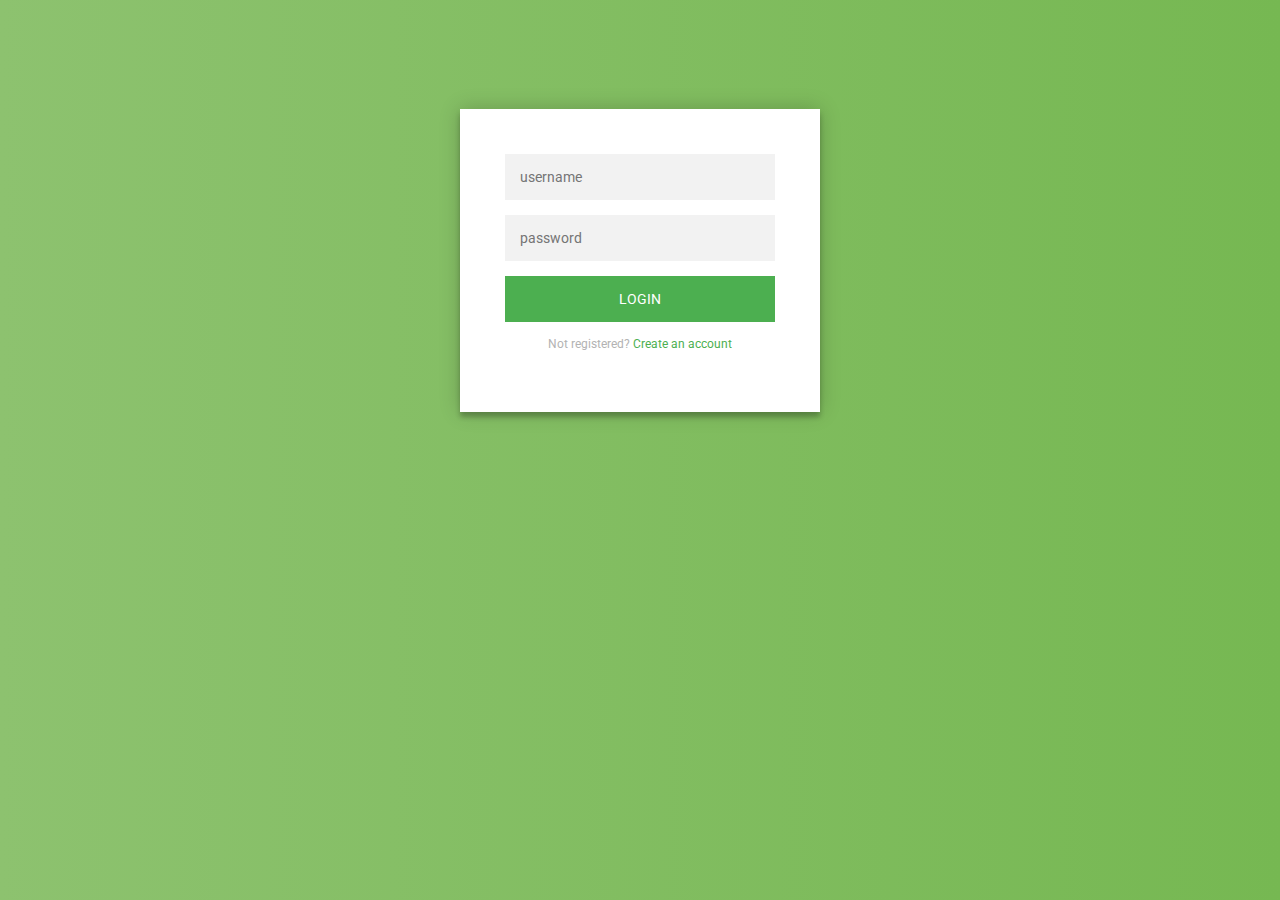
<file: html/index.html>
<html>
	<head>
		<meta charset="utf-8" />
		<link rel="stylesheet" href="style.css" />
		<title>Premiers tests du CSS</title>
		<script type="text/javascript">
			$('.message a').click(function(){
			$('form').animate({height: "toggle", opacity: "toggle"}, "slow");});
			function afficher(){
				
					var username = document.getElementById("username").value;
					var password = document.getElementById("password").value;
					if ( (username == "fan" || username == "lol") && password == "123"){
						window.open("lol.html"); 
					
					}
					else{
					
						alert("wrong username and/or password");
						
					}					
			}
		</script>
	</head>
	<body>
		<div class="login-page">
			<div class="form">
				<form class="register-form" >
					<input type="text" placeholder="name"/>
					<input type="password" placeholder="password"/>
					<input type="text" placeholder="email address"/>
					<button>create</button>
					<p class="message">Already registered? <a href="#">Sign In</a></p>
				</form>
				<form class="login-form">
					<input type="text" id="username" placeholder="username"/>
					<input type="password" id="password" placeholder="password"/>
					<button  onclick="afficher()">login</button>
					<p class="message">Not registered? <a href="signup.html">Create an account</a></p>
				</form>
			</div>
		</div>
	</body>
</html>
</file>
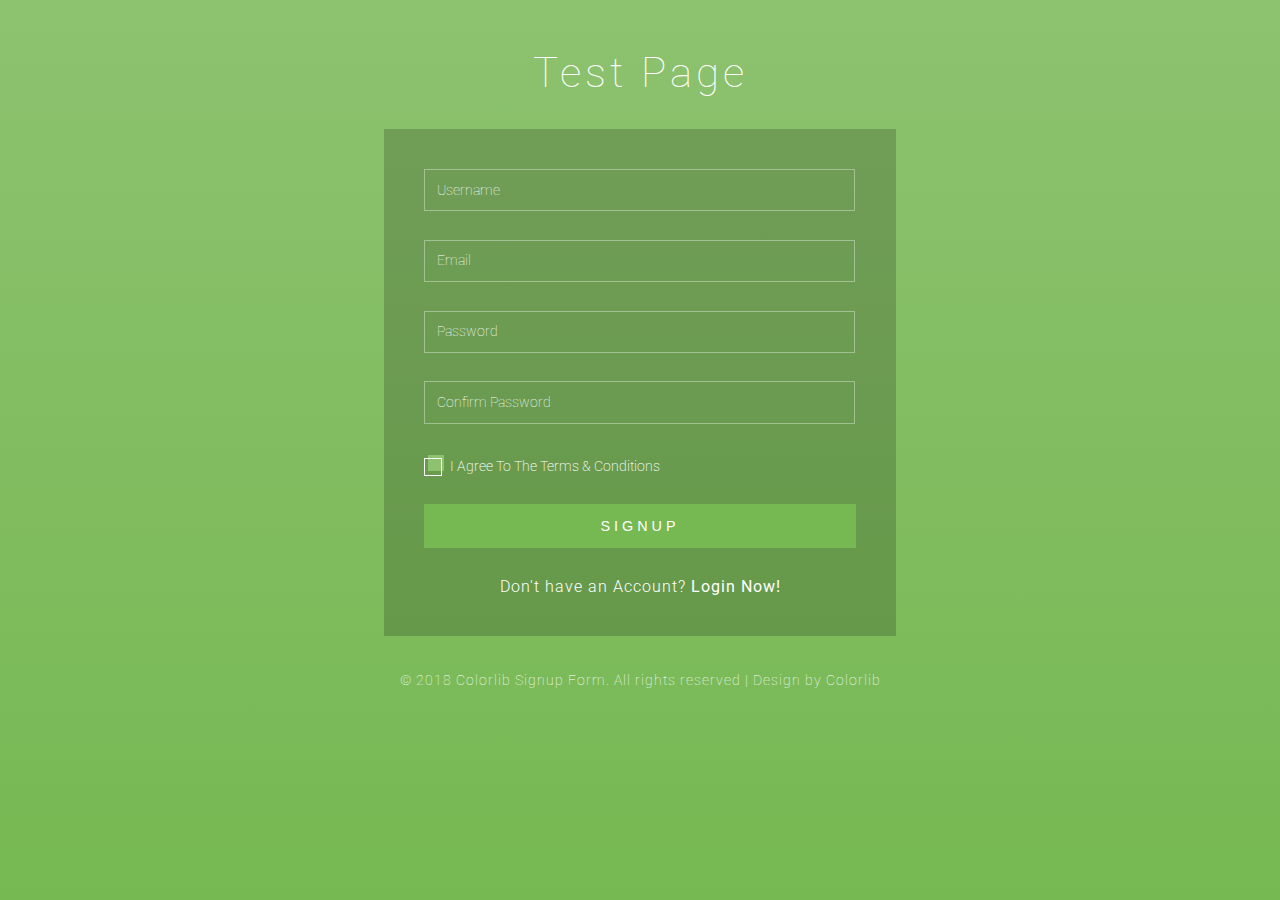
<file: html/signup.html>
<!DOCTYPE html>
<html>
	<head>
		<title>test page</title>
		<meta name="viewport" content="width=device-width, initial-scale=1">
		<meta http-equiv="Content-Type" content="text/html; charset=utf-8" />
		<script type="application/x-javascript"> addEventListener("load", function() { 
						setTimeout(hideURLbar, 0); }, false); function hideURLbar(){ window.scrollTo(0,1); } 
		</script>
		<!-- Custom Theme files -->
		<link href="signup-style.css" rel="stylesheet" type="text/css" media="all" />
		<!-- //Custom Theme files -->
		<!-- web font -->
		<link href="//fonts.googleapis.com/css?family=Roboto:300,300i,400,400i,700,700i" rel="stylesheet">
		<!-- //web font -->
	</head>
	<body>
		<!-- main -->
		<div class="main-w3layouts wrapper">
			<h1>test page</h1>
			<div class="main-agileinfo">
				<div class="agileits-top">
					<form action="lol.html" method="post">
						<input class="text" type="text" name="Username" placeholder="Username" required="">
						<input class="text email" type="email" name="email" placeholder="Email" required="">
						<input class="text" type="password" name="password" placeholder="Password" required="">
						<input class="text w3lpass" type="password" name="password" placeholder="Confirm Password" required="">
						<div class="wthree-text">
							<label class="anim">
								<input type="checkbox" class="checkbox" required="">
								<span>I Agree To The Terms & Conditions</span>
							</label>
							<div class="clear"> </div>
						</div>
						<input type="submit" value="SIGNUP">
					</form>
					<p>Don't have an Account? <a href="index.html"> Login Now!</a></p>
				</div>
			</div>
			<!-- copyright -->
			<div class="colorlibcopy-agile">
				<p>© 2018 Colorlib Signup Form. All rights reserved | Design by <a href="https://colorlib.com/" target="_blank">Colorlib</a></p>
			</div>
			<!-- //copyright -->
			<ul class="colorlib-bubbles">
				<li></li>
				<li></li>
				<li></li>
				<li></li>
				<li></li>
				<li></li>
				<li></li>
				<li></li>
				<li></li>
				<li></li>
			</ul>
		</div>
		<!-- //main -->
	</body>
</html>
</file>
<file: html/style.css>
@import url(https://fonts.googleapis.com/css?family=Roboto:300);

.login-page {
	width: 360px;
	padding: 8% 0 0;
	margin: auto;
}
.form {
	position: relative;
	z-index: 1;
	background: #FFFFFF;
	max-width: 360px;
	margin: 0 auto 100px;
	padding: 45px;
	text-align: center;
	box-shadow: 0 0 20px 0 rgba(0, 0, 0, 0.2), 0 5px 5px 0 rgba(0, 0, 0, 0.24);
}
.form input {
	font-family: "Roboto", sans-serif;
	outline: 0;
	background: #f2f2f2;
	width: 100%;
	border: 0;
	margin: 0 0 15px;
	padding: 15px;
	box-sizing: border-box;
	font-size: 14px;
}
.form button {
	font-family: "Roboto", sans-serif;
	text-transform: uppercase;
	outline: 0;
	background: #4CAF50;
	width: 100%;
	border: 0;
	padding: 15px;
	color: #FFFFFF;
	font-size: 14px;
	-webkit-transition: all 0.3 ease;
	transition: all 0.3 ease;
	cursor: pointer;
}
.form button:hover,.form button:active,.form button:focus {
	background: #43A047;
}
.form .message {
	margin: 15px 0 0;
	color: #b3b3b3;
	font-size: 12px;
}
.form .message a {
	color: #4CAF50;
	text-decoration: none;
}
.form .register-form {
	display: none;
}
.container {
	position: relative;
	z-index: 1;
	max-width: 300px;
	margin: 0 auto;
}
.container:before, .container:after {
	content: "";
	display: block;
	clear: both;
}
.container .info {
	margin: 50px auto;
	text-align: center;
}
.container .info h1 {
	margin: 0 0 15px;
	padding: 0;
	font-size: 36px;
	font-weight: 300;
	color: #1a1a1a;
}
.container .info span {
	color: #4d4d4d;
	font-size: 12px;
}
.container .info span a {
	color: #000000;
	text-decoration: none;
}
.container .info span .fa {
	color: #EF3B3A;
}
body {
	background: #76b852; /* fallback for old browsers */
	background: -webkit-linear-gradient(right, #76b852, #8DC26F);
	background: -moz-linear-gradient(right, #76b852, #8DC26F);
	background: -o-linear-gradient(right, #76b852, #8DC26F);
	background: linear-gradient(to left, #76b852, #8DC26F);
	font-family: "Roboto", sans-serif;
	-webkit-font-smoothing: antialiased;
	-moz-osx-font-smoothing: grayscale;      
}
</file>
<file: html/signup-style.css>
html, body, div, span, applet, object, iframe, h1, h2, h3, h4, h5, h6, p, blockquote, pre, a, abbr, acronym, address, big, cite, code, del, dfn, em, img, ins, kbd, q, s, samp, small, strike, strong, sub, sup, tt, var, b, u, i, dl, dt, dd, ol, nav ul, nav li, fieldset, form, label, legend, table, caption, tbody, tfoot, thead, tr, th, td, article, aside, canvas, details, embed, figure, figcaption, footer, header, hgroup, menu, nav, output, ruby, section, summary, time, mark, audio, video {
	margin: 0;
	padding: 0;
	border: 0;
	font-size: 100%;
	font: inherit;
	vertical-align: baseline;
}

article, aside, details, figcaption, figure, footer, header, hgroup, menu, nav, section {
	display: block;
}

ol, ul {
	list-style: none;
	margin: 0px;
	padding: 0px;
}

blockquote, q {
	quotes: none;
}

blockquote:before, blockquote:after, q:before, q:after {
	content: '';
	content: none;
}

table {
	border-collapse: collapse;
	border-spacing: 0;
}

/*-- start editing from here --*/
a {
	text-decoration: none;
}

.txt-rt {
	text-align: right;
}

/* text align right */
.txt-lt {
	text-align: left;
}

/* text align left */
.txt-center {
	text-align: center;
}

/* text align center */
.float-rt {
	float: right;
}

/* float right */
.float-lt {
	float: left;
}

/* float left */
.clear {
	clear: both;
}

/* clear float */
.pos-relative {
	position: relative;
}

/* Position Relative */
.pos-absolute {
	position: absolute;
}

/* Position Absolute */
.vertical-base {
	vertical-align: baseline;
}

/* vertical align baseline */
.vertical-top {
	vertical-align: top;
}

/* vertical align top */
nav.vertical ul li {
	display: block;
}

/* vertical menu */
nav.horizontal ul li {
	display: inline-block;
}

/* horizontal menu */
img {
	max-width: 100%;
}

/*-- end reset --*/
body {
	background: #76b852;
	/* fallback for old browsers */
	background: -webkit-linear-gradient(to top, #76b852, #8DC26F);
	background: -moz-linear-gradient(to top, #76b852, #8DC26F);
	background: -o-linear-gradient(to top, #76b852, #8DC26F);
	background: linear-gradient(to top, #76b852, #8DC26F);
	background-size: cover;
	background-attachment: fixed;
	font-family: 'Roboto', sans-serif;
}

h1 {
	font-size: 3em;
	text-align: center;
	color: #fff;
	font-weight: 100;
	text-transform: capitalize;
	letter-spacing: 4px;
	font-family: 'Roboto', sans-serif;
}

/*-- main --*/
.main-w3layouts {
	padding: 3em 0 1em;
}

.main-agileinfo {
	width: 35%;
	margin: 3em auto;
	background: rgba(0, 0, 0, 0.18);
	background-size: cover;
}

.agileits-top {
	padding: 3em;
}

input[type="text"], input[type="email"], input[type="password"] {
	font-size: 0.9em;
	color: #fff;
	font-weight: 100;
	width: 94.5%;
	display: block;
	border: none;
	padding: 0.8em;
	border: solid 1px rgba(255, 255, 255, 0.37);
	-webkit-transition: all 0.3s cubic-bezier(0.64, 0.09, 0.08, 1);
	transition: all 0.3s cubic-bezier(0.64, 0.09, 0.08, 1);
	background: -webkit-linear-gradient(top, rgba(255, 255, 255, 0) 96%, #fff 4%);
	background: linear-gradient(to bottom, rgba(255, 255, 255, 0) 96%, #fff 4%);
	background-position: -800px 0;
	background-size: 100%;
	background-repeat: no-repeat;
	color: #fff;
	font-family: 'Roboto', sans-serif;
}

input.email, input.text.w3lpass {
	margin: 2em 0;
}

.text:focus, .text:valid {
	box-shadow: none;
	outline: none;
	background-position: 0 0;
}

.text:focus::-webkit-input-placeholder, .text:valid::-webkit-input-placeholder {
	color: rgba(255, 255, 255, 0.7);
	font-size: .9em;
	-webkit-transform: translateY(-30px);
	-moz-transform: translateY(-30px);
	-o-transform: translateY(-30px);
	-ms-transform: translateY(-30px);
	transform: translateY(-30px);
	visibility: visible !important;
}

::-webkit-input-placeholder {
	color: #fff;
	font-weight: 100;
}

:-moz-placeholder {
	/* Firefox 18- */
	color: #fff;
}

::-moz-placeholder {
	/* Firefox 19+ */
	color: #fff;
}

:-ms-input-placeholder {
	color: #fff;
}

input[type="submit"] {
	font-size: .9em;
	color: #fff;
	background: #76b852;
	outline: none;
	border: 1px solid #76b852;
	cursor: pointer;
	padding: 0.9em;
	-webkit-appearance: none;
	width: 100%;
	margin: 2em 0;
	letter-spacing: 4px;
}

input[type="submit"]:hover {
	-webkit-transition: .5s all;
	-moz-transition: .5s all;
	-o-transition: .5s all;
	-ms-transition: .5s all;
	transition: .5s all;
	background: #8DC26F;
}

.agileits-top p {
	font-size: 1em;
	color: #fff;
	text-align: center;
	letter-spacing: 1px;
	font-weight: 300;
}

.agileits-top p a {
	color: #fff;
	-webkit-transition: .5s all;
	-moz-transition: .5s all;
	transition: .5s all;
	font-weight: 400;
}

.agileits-top p a:hover {
	color: #76b852;
}

/*-- //main --*/
/*-- checkbox --*/
.wthree-text label {
	font-size: 0.9em;
	color: #fff;
	font-weight: 200;
	cursor: pointer;
	position: relative;
}

input.checkbox {
	background: #8DC26F;
	cursor: pointer;
	width: 1.2em;
	height: 1.2em;
}

input.checkbox:before {
	content: "";
	position: absolute;
	width: 1.2em;
	height: 1.2em;
	background: inherit;
	cursor: pointer;
}

input.checkbox:after {
	content: "";
	position: absolute;
	top: 0px;
	left: 0;
	z-index: 1;
	width: 1.2em;
	height: 1.2em;
	border: 1px solid #fff;
	-webkit-transition: .4s ease-in-out;
	-moz-transition: .4s ease-in-out;
	-o-transition: .4s ease-in-out;
	transition: .4s ease-in-out;
}

input.checkbox:checked:after {
	-webkit-transform: rotate(-45deg);
	-moz-transform: rotate(-45deg);
	-o-transform: rotate(-45deg);
	-ms-transform: rotate(-45deg);
	transform: rotate(-45deg);
	height: .5rem;
	border-color: #fff;
	border-top-color: transparent;
	border-right-color: transparent;
}

.anim input.checkbox:checked:after {
	-webkit-transform: rotate(-45deg);
	-moz-transform: rotate(-45deg);
	-o-transform: rotate(-45deg);
	-ms-transform: rotate(-45deg);
	transform: rotate(-45deg);
	height: .5rem;
	border-color: transparent;
	border-right-color: transparent;
	animation: .4s rippling .4s ease;
	animation-fill-mode: forwards;
}

@keyframes rippling {
	50% {
		border-left-color: #fff;
	}

	100% {
		border-bottom-color: #fff;
		border-left-color: #fff;
	}
}

/*-- //checkbox --*/
/*-- copyright --*/
.colorlibcopy-agile {
	margin: 2em 0 1em;
	text-align: center;
}

.colorlibcopy-agile p {
	font-size: .9em;
	color: #fff;
	line-height: 1.8em;
	letter-spacing: 1px;
	font-weight: 100;
}

.colorlibcopy-agile p a {
	color: #fff;
	transition: 0.5s all;
	-webkit-transition: 0.5s all;
	-moz-transition: 0.5s all;
	-o-transition: 0.5s all;
	-ms-transition: 0.5s all;
}

.colorlibcopy-agile p a:hover {
	color: #000;
}

/*-- //copyright --*/
.wrapper {
	position: relative;
	overflow: hidden;
}

.colorlib-bubbles {
	position: absolute;
	top: 0;
	left: 0;
	width: 100%;
	height: 100%;
	z-index: -1;
}

.colorlib-bubbles li {
	position: absolute;
	list-style: none;
	display: block;
	width: 40px;
	height: 40px;
	background-color: rgba(255, 255, 255, 0.15);
	bottom: -160px;
	-webkit-animation: square 20s infinite;
	-moz-animation: square 250s infinite;
	-o-animation: square 20s infinite;
	-ms-animation: square 20s infinite;
	animation: square 20s infinite;
	-webkit-transition-timing-function: linear;
	-moz-transition-timing-function: linear;
	-o-transition-timing-function: linear;
	-ms-transition-timing-function: linear;
	transition-timing-function: linear;
	-webkit-border-radius: 50%;
	-moz-border-radius: 50%;
	-o-border-radius: 50%;
	-ms-border-radius: 50%;
	border-radius: 50%;
}

.colorlib-bubbles li:nth-child(1) {
	left: 10%;
}

.colorlib-bubbles li:nth-child(2) {
	left: 20%;
	width: 80px;
	height: 80px;
	-webkit-animation-delay: 2s;
	-moz-animation-delay: 2s;
	-o-animation-delay: 2s;
	-ms-animation-delay: 2s;
	animation-delay: 2s;
	-webkit-animation-duration: 17s;
	-moz-animation-duration: 17s;
	-o-animation-duration: 17s;
	animation-duration: 17s;
}

.colorlib-bubbles li:nth-child(3) {
	left: 25%;
	-webkit-animation-delay: 4s;
	-moz-animation-delay: 4s;
	-o-animation-delay: 4s;
	-ms-animation-delay: 4s;
	animation-delay: 4s;
}

.colorlib-bubbles li:nth-child(4) {
	left: 40%;
	width: 60px;
	height: 60px;
	-webkit-animation-duration: 22s;
	-moz-animation-duration: 22s;
	-o-animation-duration: 22s;
	-ms-animation-duration: 22s;
	animation-duration: 22s;
	background-color: rgba(255, 255, 255, 0.25);
}

.colorlib-bubbles li:nth-child(5) {
	left: 70%;
}

.colorlib-bubbles li:nth-child(6) {
	left: 80%;
	width: 120px;
	height: 120px;
	-webkit-animation-delay: 3s;
	-moz-animation-delay: 3s;
	-o-animation-delay: 3s;
	-ms-animation-delay: 3s;
	animation-delay: 3s;
	background-color: rgba(255, 255, 255, 0.2);
}

.colorlib-bubbles li:nth-child(7) {
	left: 32%;
	width: 160px;
	height: 160px;
	-webkit-animation-delay: 7s;
	-moz-animation-delay: 7s;
	-o-animation-delay: 7s;
	-ms-animation-delay: 7s;
	animation-delay: 7s;
}

.colorlib-bubbles li:nth-child(8) {
	left: 55%;
	width: 20px;
	height: 20px;
	-webkit-animation-delay: 15s;
	-moz-animation-delay: 15s;
	animation-delay: 15s;
	-webkit-animation-duration: 40s;
	-moz-animation-duration: 40s;
	animation-duration: 40s;
}

.colorlib-bubbles li:nth-child(9) {
	left: 25%;
	width: 10px;
	height: 10px;
	-webkit-animation-delay: 2s;
	animation-delay: 2s;
	-webkit-animation-duration: 40s;
	animation-duration: 40s;
	background-color: rgba(255, 255, 255, 0.3);
}

.colorlib-bubbles li:nth-child(10) {
	left: 90%;
	width: 160px;
	height: 160px;
	-webkit-animation-delay: 11s;
	animation-delay: 11s;
}

@-webkit-keyframes square {
	0% {
		-webkit-transform: translateY(0);
		-moz-transform: translateY(0);
		-o-transform: translateY(0);
		-ms-transform: translateY(0);
		transform: translateY(0);
	}

	100% {
		-webkit-transform: translateY(-700px) rotate(600deg);
		-moz-transform: translateY(-700px) rotate(600deg);
		-o-transform: translateY(-700px) rotate(600deg);
		-ms-transform: translateY(-700px) rotate(600deg);
		transform: translateY(-700px) rotate(600deg);
	}
}

@keyframes square {
	0% {
		-webkit-transform: translateY(0);
		-moz-transform: translateY(0);
		-o-transform: translateY(0);
		-ms-transform: translateY(0);
		transform: translateY(0);
	}

	100% {
		-webkit-transform: translateY(-700px) rotate(600deg);
		-moz-transform: translateY(-700px) rotate(600deg);
		-o-transform: translateY(-700px) rotate(600deg);
		-ms-transform: translateY(-700px) rotate(600deg);
		transform: translateY(-700px) rotate(600deg);
	}
}

/*-- responsive-design --*/
@media(max-width:1440px) {
	input[type="text"], input[type="email"], input[type="password"] {
		width: 94%;
	}
}

@media(max-width:1366px) {
	h1 {
		font-size: 2.6em;
	}

	.agileits-top {
		padding: 2.5em;
	}

	.main-agileinfo {
		margin: 2em auto;
	}

	.main-agileinfo {
		width: 36%;
	}
}

@media(max-width:1280px) {
	.main-agileinfo {
		width: 40%;
	}
}

@media(max-width:1080px) {
	.main-agileinfo {
		width: 46%;
	}
}

@media(max-width:1024px) {
	.main-agileinfo {
		width: 49%;
	}
}

@media(max-width:991px) {
	h1 {
		font-size: 2.4em;
	}

	.main-w3layouts {
		padding: 2em 0 1em;
	}
}

@media(max-width:900px) {
	.main-agileinfo {
		width: 58%;
	}

	input[type="text"], input[type="email"], input[type="password"] {
		width: 93%;
	}
}

@media(max-width:800px) {
	h1 {
		font-size: 2.2em;
	}
}

@media(max-width:736px) {
	.main-agileinfo {
		width: 62%;
	}
}

@media(max-width:667px) {
	.main-agileinfo {
		width: 67%;
	}
}

@media(max-width:600px) {
	.agileits-top {
		padding: 2.2em;
	}

	input.email, input.text.w3lpass {
		margin: 1.5em 0;
	}

	input[type="submit"] {
		margin: 2em 0;
	}

	h1 {
		font-size: 2em;
		letter-spacing: 3px;
	}
}

@media(max-width:568px) {
	.main-agileinfo {
		width: 75%;
	}

	.colorlibcopy-agile p {
		padding: 0 2em;
	}
}

@media(max-width:480px) {
	h1 {
		font-size: 1.8em;
		letter-spacing: 3px;
	}

	.agileits-top {
		padding: 1.8em;
	}

	input[type="text"], input[type="email"], input[type="password"] {
		width: 91%;
	}

	.agileits-top p {
		font-size: 0.9em;
	}
}

@media(max-width:414px) {
	h1 {
		font-size: 1.8em;
		letter-spacing: 2px;
	}

	.main-agileinfo {
		width: 85%;
		margin: 1.5em auto;
	}

	.text:focus, .text:valid {
		background-position: 0 0px;
	}

	.wthree-text ul li, .wthree-text ul li:nth-child(2) {
		display: block;
		float: none;
	}

	.wthree-text ul li:nth-child(2) {
		margin-top: 1.5em;
	}

	input[type="submit"] {
		margin: 2em 0 1.5em;
		letter-spacing: 3px;
	}

	input[type="submit"] {
		margin: 2em 0 1.5em;
	}

	.colorlibcopy-agile {
		margin: 1em 0 1em;
	}
}

@media(max-width:384px) {
	.main-agileinfo {
		width: 88%;
	}

	.colorlibcopy-agile p {
		padding: 0 1em;
	}
}

@media(max-width:375px) {
	.agileits-top p {
		letter-spacing: 0px;
	}
}

@media(max-width:320px) {
	.main-w3layouts {
		padding: 1.5em 0 0;
	}

	.agileits-top {
		padding: 1.2em;
	}

	.colorlibcopy-agile {
		margin: 0 0 1em;
	}

	input[type="text"], input[type="email"], input[type="password"] {
		width: 89.5%;
		font-size: 0.85em;
	}

	h1 {
		font-size: 1.7em;
		letter-spacing: 0px;
	}

	.main-agileinfo {
		width: 92%;
		margin: 1em auto;
	}

	.text:focus, .text:valid {
		background-position: 0 0px;
	}

	input[type="submit"] {
		margin: 1.5em 0;
		padding: 0.8em;
		font-size: .85em;
	}

	.colorlibcopy-agile p {
		font-size: .85em;
	}

	.wthree-text label {
		font-size: 0.85em;
	}

	.main-w3layouts {
		padding: 1em 0 0;
	}
}
</file>
